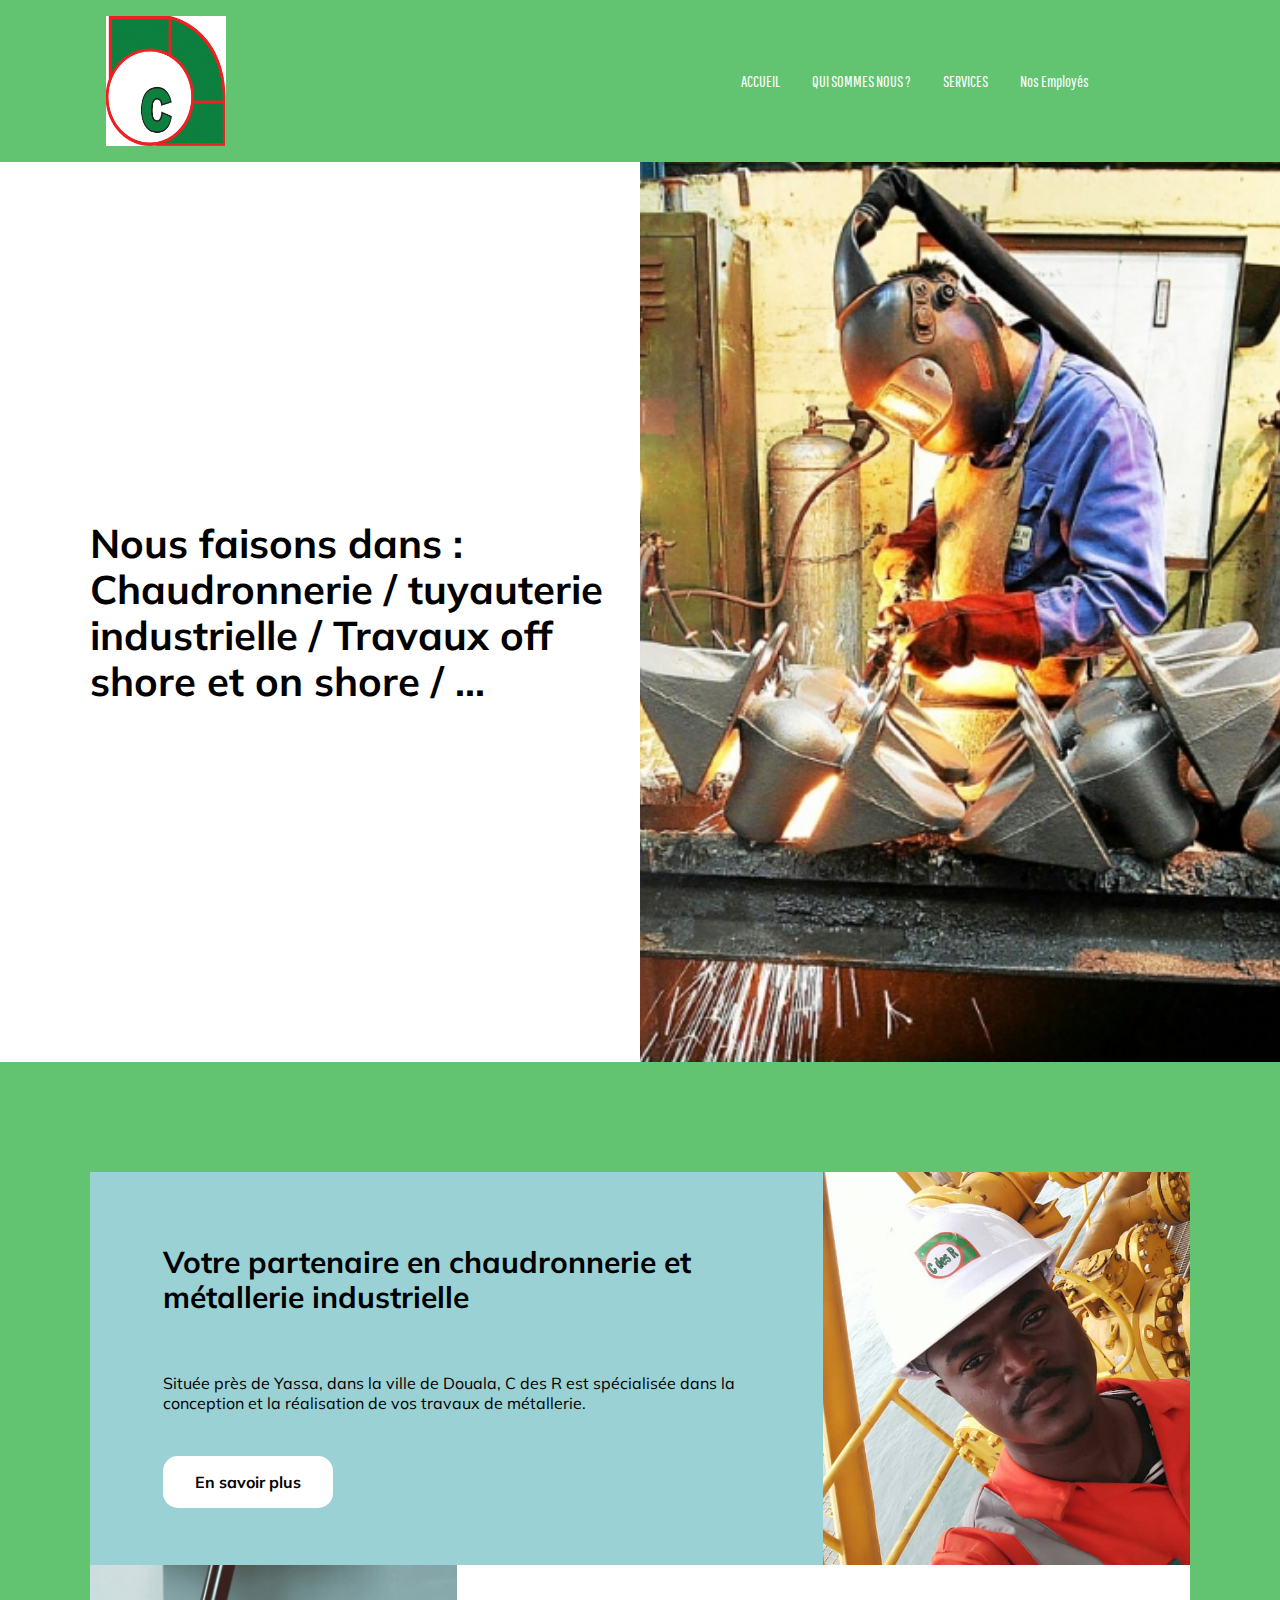
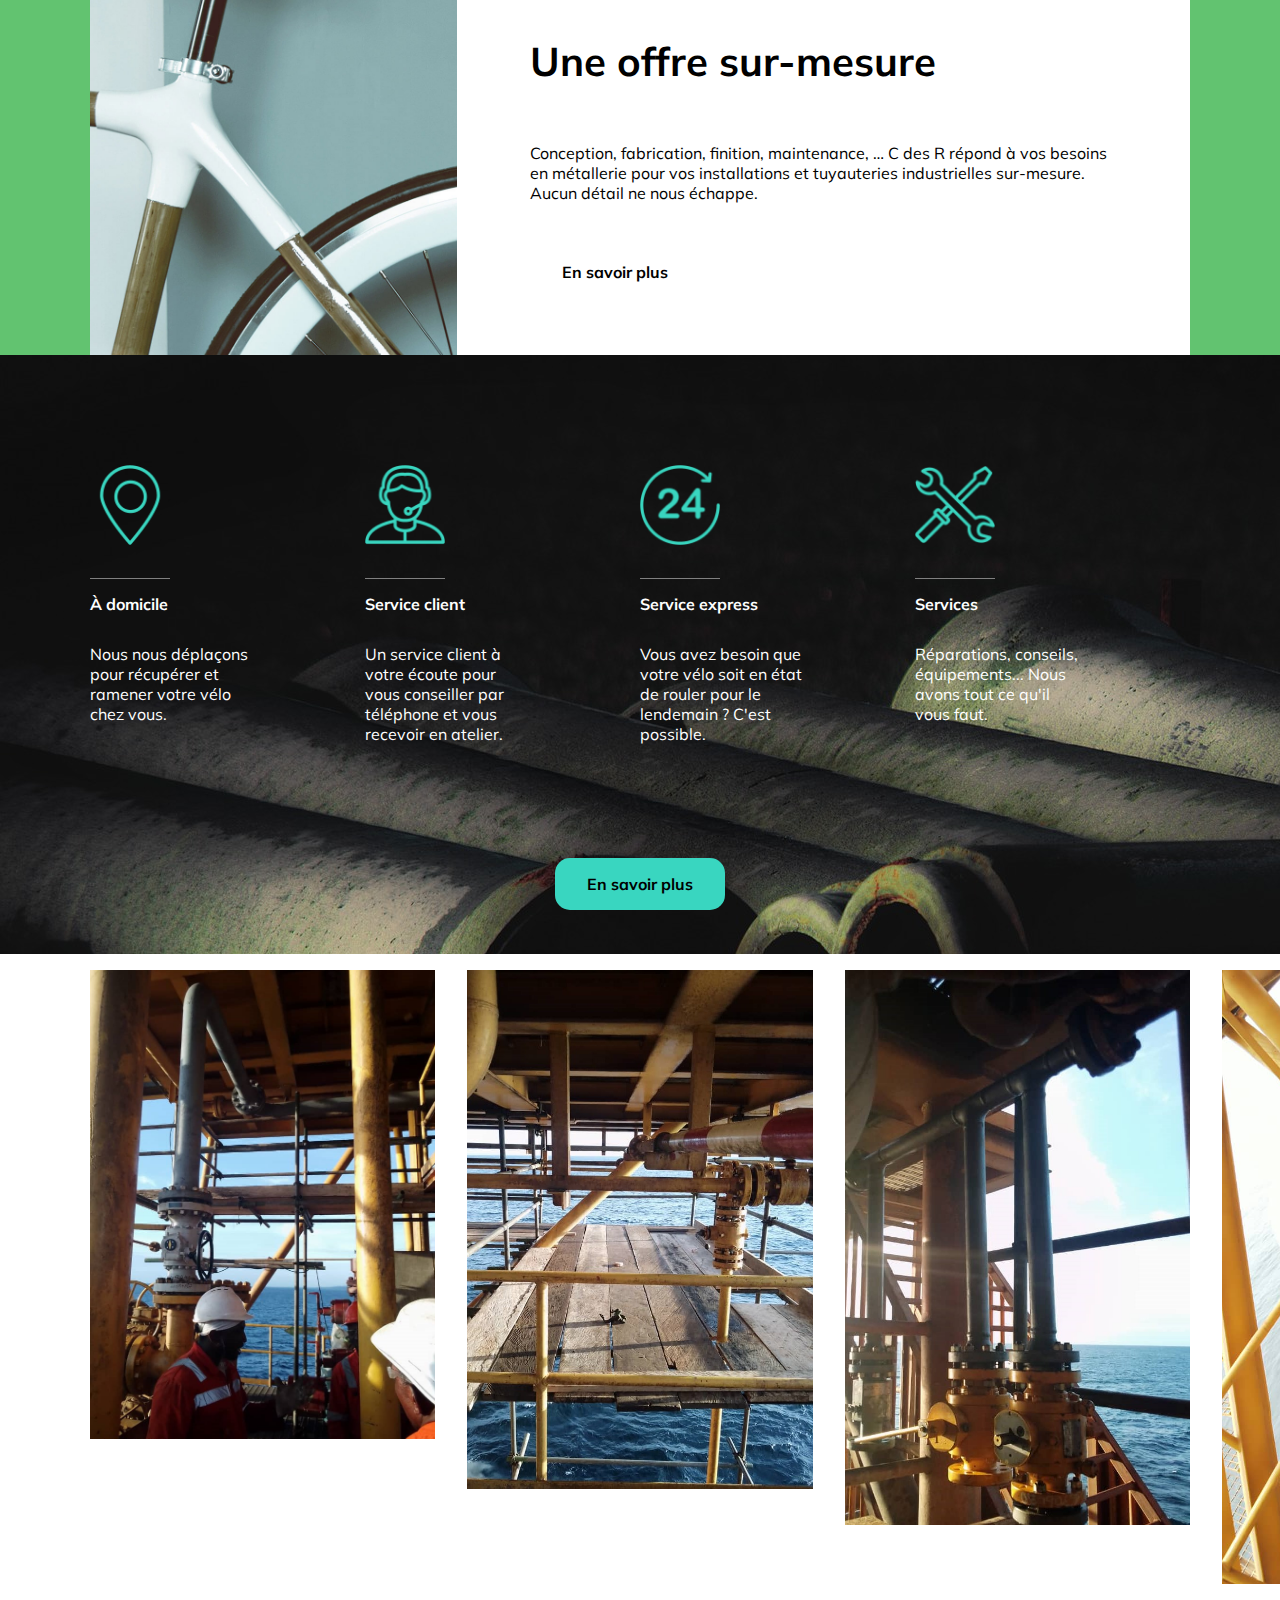
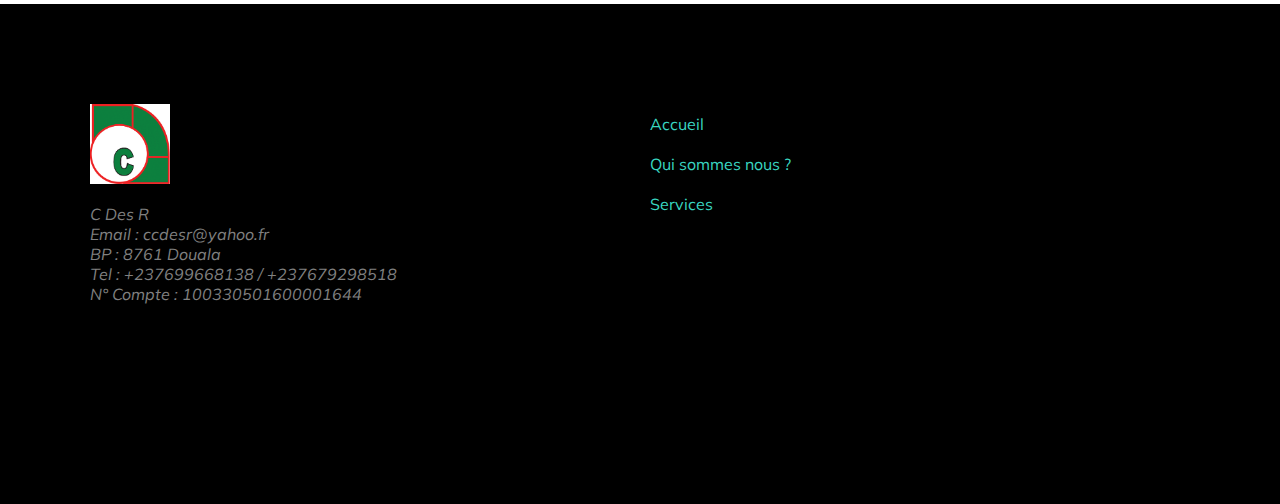
<file: index.html>
<!DOCTYPE html>
<html lang="fr">

<head>
  <meta charset="utf-8" />
  <meta name="viewport" content="width=device.width, initial-scale=1.0" />
  <!---S'adapte à l'écran-->
  <title>CDesR</title>
  <link rel="shortcut icon" type="image/x-icon" href="logo.png"/>
  <link rel="stylesheet" href="style.css" />
  <link href='https://fonts.googleapis.com/css?family=Pathway Gothic One' rel='stylesheet'>
  <link href="https://fonts.googleapis.com/css?family=Muli&display=swap" rel="stylesheet">
</head>

<body>

  <section class="section section--header">
    <header class="header">
      <div class="wrapper">
        <div class="section__logo" href="index.html"><a href="index.html"><img class="logo" src="logo.png" alt="Logo de Be Biker"></a>
        </div>
        <nav class="nav">
          <ul class="nav__list">
            <li class="nav__item">
              <a class="nav__link" href="index.html">ACCUEIL</a>
            </li>
            <li class="nav__item">
              <a class="nav__link" href="about.html">QUI SOMMES NOUS ?</a>
            </li>
            <li class="nav__item">
              <a class="nav__link" href="service.html">SERVICES</a>
            </li>
            <li class="nav__item">
              <a class="nav__link" href="membres.html">Nos Employés</a>
            </li>
          </ul>
        </nav>
      </div>
    </header>
  </section>


  <!--Mettre des noms de classes qui font sens et qui respecte la méthodologie BEM-->
  <section class="section section--home">
    <div class="wrapper">
      <h1 class="section--title"> Nous faisons dans : <br> Chaudronnerie / tuyauterie industrielle / Travaux off shore et on shore / ...</br></h1>
    </div>
  
  </section>


  <!--Seconde partie de l'écran principal, de couleur noire-->

  <section class="section section--alternate2">

    <div class="wrapper">
      <div class="grid grid__premiere"> <!--trouver mieux comme nom-->
        <div class="grid__item grid__item--2-3 grid__bandeau">
          <div class="grid__content">
            <h2 class=grid--title>Votre partenaire en chaudronnerie et métallerie industrielle</h2>
            <p class="grid--paragraph">Située près de Yassa, dans la ville de Douala, C des R est spécialisée dans la conception et la réalisation de vos travaux de métallerie.</p>
              <div class="button--cover"><a class="grid--button" href="about.html">En savoir plus</a></div>
          </div>
        </div>
        <div class="grid__item grid__item--1-3 grid__backgroundBoy"></div>
        <div class="grid__item grid__item--1-3 grid__backgroundBike"></div>
        <div class="grid__item grid__item--2-3 grid__bandeau grid__bandeau--alternate">
          <div class="grid__content">
            <h3 class="grid--title">Une offre sur-mesure</h3>
            <p class="grid--paragraph">Conception, fabrication, finition, maintenance, …
              C des R répond à vos besoins en métallerie pour vos installations et tuyauteries industrielles sur-mesure.
              Aucun détail ne nous échappe.</p>
            <div class="button--cover"><a class="grid--button" href="service.html">En savoir plus</a></div>
          </div>
        </div>
  </section>
  <section class="section section--service">
   
  <div class="wrapper section__homeservice">

  <div class = "section__service">
      <img class="service__image" src="map-marker.png" alt="logo service à domicile (pointeur)">
      <h4 class = service__title>À domicile</h4>
      <p class = service__paragraph>Nous nous déplaçons pour récupérer et ramener votre vélo chez vous.</p>
  </div>
  <div class = "section__service">
      <img class="service__image" src="support.png" alt="logo service support client (téléconseiller)">
      <h4 class = service__title>Service client</h4>
      <p class = service__paragraph>Un service client à votre écoute pour vous conseiller par téléphone et vous recevoir en atelier.</p>
  </div>
  <div class = "section__service">
      <img class="service__image" src="express.png" alt="logo service express (symbole 24H)">
      <h4 class = service__title>Service express</h4>
      <p class = service__paragraph>Vous avez besoin que votre vélo soit en état de rouler pour le lendemain ? C'est possible.</p>
  </div>
  <div class = "section__service">
      <img class="service__image" src="tools.png" alt="logo service réparation (outils)">
      <h4 class = service__title>Services</h4>
      <p class = service__paragraph>Réparations, conseils, équipements... Nous avons tout ce qu'il vous faut.</p>
  </div>

  </div>

  <!--Le bouton en savoir plus après les incones-->
  <div class="section__link button--cover">
    <a href="service.html" class="grid--button">En savoir plus</a>
  </div>
  
</section>

  <!--3eme partie photos avec gouttière-->
<section class = "section section--alternate">
    <div class="wrapper">
        <div class="grid grid--gutters grid--flexcolonne">
          <div class="grid__item grid__item--1-3"><div><img class = "alternate__image" src ="home/home-05.jpg" alt="Image d'une lampe avec inscription Thank You sur un mur"></div></div>
          <div class="grid__item grid__item--1-3"><div><img class = "alternate__image" src ="home/home-06.jpg" alt="Image d'une personne debout à côté de la selle de son vélo"></div></div>
          <div class="grid__item grid__item--1-3"><div><img class = "alternate__image" src ="home/home-07.jpg" alt="Image de l'arrière d'un vélo (selle et roue arrière)"></div></div>
          <div class="grid__item grid__item--1-3"><div><img class = "alternate__image" src ="home/home-08.jpg" alt="Image de l'arrière d'un vélo (selle et roue arrière)"></div></div>
          <!-- ... -->
        </div>
        </div>
</section>


  <!--QUATRIEME PARTIE FOOTER NOIR-->
<div class="section__footer--background">
  <div class="wrapper">
    <footer class="section section__footer">

      <div class="section__item--left">
      <!--Partie de gauche du footer contenant le logo-->
        <img src="logo.png" alt="CdesR">
        <aside>C Des R</aside>
        <aside>Email : ccdesr@yahoo.fr </aside>
        <aside>BP : 8761 Douala</aside>
        <aside>Tel : +237699668138 / +237679298518</aside>
        <aside>N° Compte : 100330501600001644 </aside>
      </div>

      <div class="section__item--right">
      <!--Partie de droite du footer-->
        <nav>
          <a href="index.html">Accueil</a>
          <a href="about.html">Qui sommes nous ?</a>
          <a href="service.html">Services</a>
        </nav>
      </div>
    </footer>
  </div>
</div>

</body>

</html>
</file>
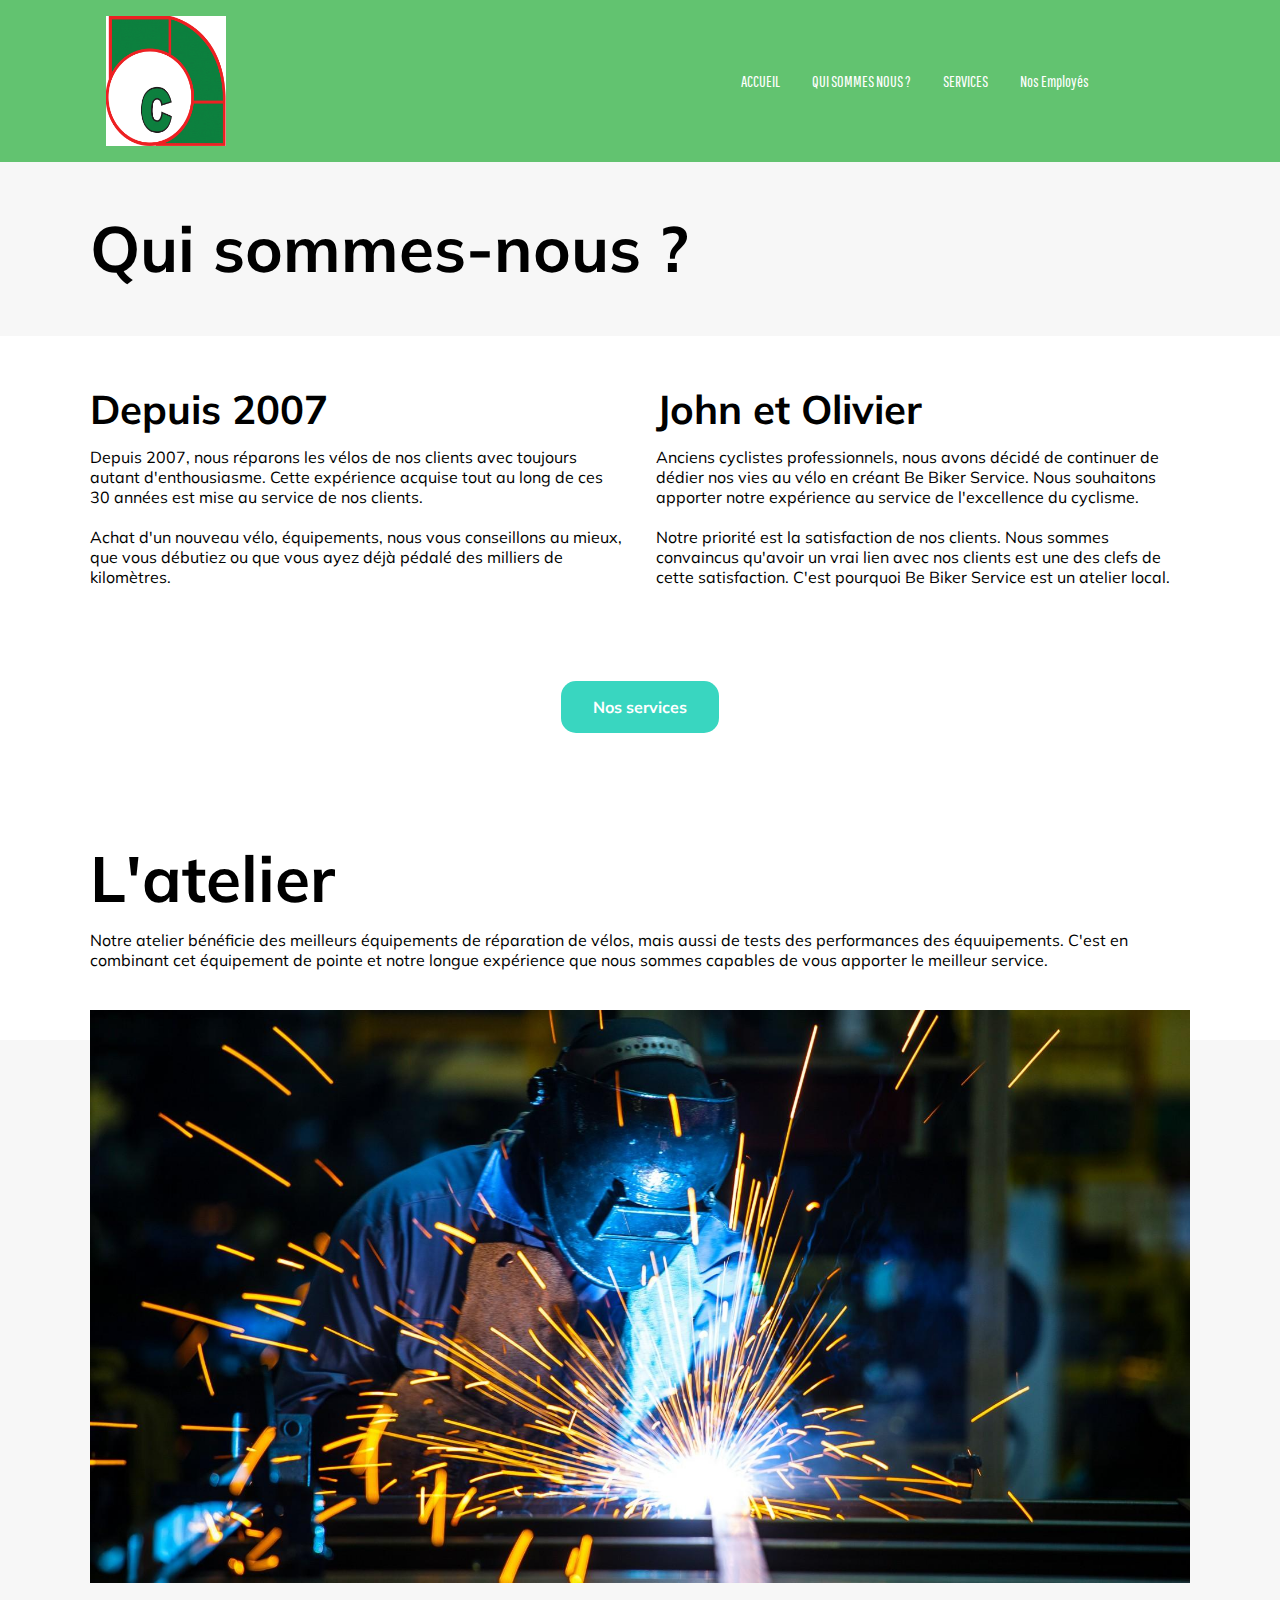
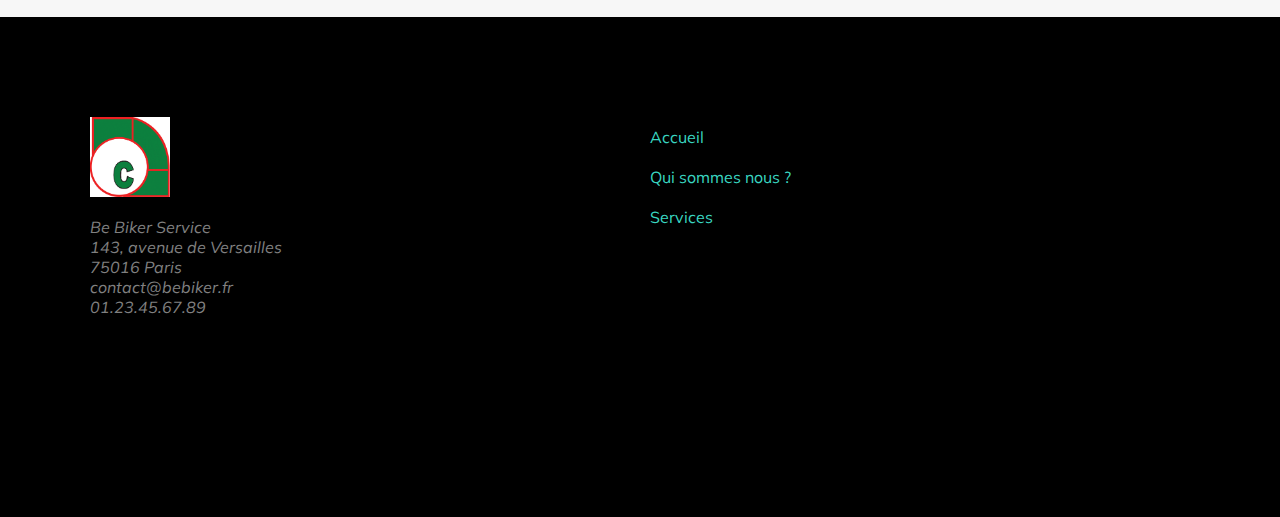
<file: about.html>
<!DOCTYPE html>
<html lang="fr">

<head>
  <meta charset="utf-8" />
  <!--initial scale à vérifier-->
  <meta name="viewport" content="width=device.width, initial-scale=1.0" />
  <!---S'adapte à l'écran-->
  <title>CdesR</title>
  <link rel="shortcut icon" type="image/x-icon" href="logo.png"/>
  <link rel="stylesheet" href="style.css" />
  <link href='https://fonts.googleapis.com/css?family=Pathway Gothic One' rel='stylesheet'>
  <link href="https://fonts.googleapis.com/css?family=Muli&display=swap" rel="stylesheet">
</head>

<body>

  <section class="section section--header">
    <header class="header">
      <div class="wrapper">
        <div class="section__logo" href="index.html"><a href="index.html"><img class="logo" src="logo.png" alt="Logo de Be Biker"></a>
        </div>
        <nav class="nav">
          <ul class="nav__list">
            <li class="nav__item">
              <a class="nav__link" href="index.html">ACCUEIL</a>
            </li>
            <li class="nav__item">
              <a class="nav__link" href="about.html">QUI SOMMES NOUS ?</a>
            </li>
            <li class="nav__item">
              <a class="nav__link" href="service.html">SERVICES</a>
            </li>
            <li class="nav__item">
              <a class="nav__link" href="membres.html">Nos Employés</a>
            </li>
          </ul>
        </nav>
      </div>
    </header>
  </section>



  <section class="section section__entete">
    <div class="wrapper">
          <!--Présentation entete "qui sommes nous ?"-->
          <h1>Qui sommes-nous ?</h1>
    </div>
  </section>

  <div class="wrapper">
  <section class="section section__historique grid__historique--gutters">
      <article class="grid__historique__item--1-2">
          <!--Présentation historique "depuis 1990"-->
          <h3>Depuis 2007</h3>
          <p>Depuis 2007, nous réparons les vélos de nos clients avec toujours autant d'enthousiasme.
          Cette expérience acquise tout au long de ces 30 années est mise au service de nos clients.</p><br>
          <p>Achat d'un nouveau vélo, équipements, nous vous conseillons au mieux, que vous débutiez
          ou que vous ayez déjà pédalé des milliers de kilomètres.</p> 
      </article>
      <article class="grid__historique__item--1-2">
          <!--Présentation des créateur de Be bike-->
          <h3>John et Olivier</h3>
          <p>Anciens cyclistes professionnels, nous avons décidé de continuer de dédier nos vies au vélo
          en créant Be Biker Service. Nous souhaitons apporter notre expérience au service de l'excellence
          du cyclisme.</p><br><!--A moidifer en mettant un .section__item--righttext p{ margin-bottom si preference-->
          <p>Notre priorité est la satisfaction de nos clients. Nous sommes convaincus qu'avoir un vrai lien
          avec nos clients est une des clefs de cette satisfaction. C'est pourquoi Be Biker Service est un
          atelier local.</p>
      </article>
  </section>
</div>
  <!--Lien bouton vert central proposant "nos services"-->
  <div class="section__item--historiquebouton"><a href="service.html">Nos services</a>
  </div>

<section class="section section__atelier">
<div class="wrapper">
  <div class="section__item--text">
    <!--Texte à propos de l'atelier-->
    <h1>L'atelier</h1>
    Notre atelier bénéficie des meilleurs équipements de réparation de vélos, mais aussi de tests des performances
    des équuipements. C'est en combinant cet équipement de pointe et notre longue expérience que nous sommes capables de vous
    apporter le meilleur service.
  </div>
</div>
  <div class="section__item--backgroundcolor">
    <!--Mettre la couleur grise derrière la photo de la roue de vélo-->
    <!--possibilite de mettre -100px -->
    <div class="section__item--roueimage">
      <div class="wrapper">
    <!--Arrière-plan grisâtre derrière la roue de vélo en img-->
      <img src="about/about-01.jpg" alt="Roue de vélo">
    </div>
    </div>
  </div>
</section>



<!--SECTION FOOTER NOIR-->
<div class="section__footer--background">
    <div class="wrapper">
      <footer class="section section__footer">
        
        <div class="section__item--left">
        <!--Partie de gauche du footer contenant le logo-->
          <img src="logo.png" alt="Logo Be Biker">
          <aside>Be Biker Service </aside>
          <aside>143, avenue de Versailles </aside>
          <aside>75016 Paris </aside>
          <aside><a href="mailto:contact@bebiker.fr">contact@bebiker.fr</a></aside>
          <aside>01.23.45.67.89 </aside>
        </div>
  
        <div class="section__item--right">
        <!--Partie de droite du footer-->
          <nav>
            <a href="index.html">Accueil</a>
            <a href="about.html">Qui sommes nous ?</a>
            <a href="service.html">Services</a>
          </nav>
        </div>
      </footer>
    </div>
  </div>


</body>

</html>
</file>
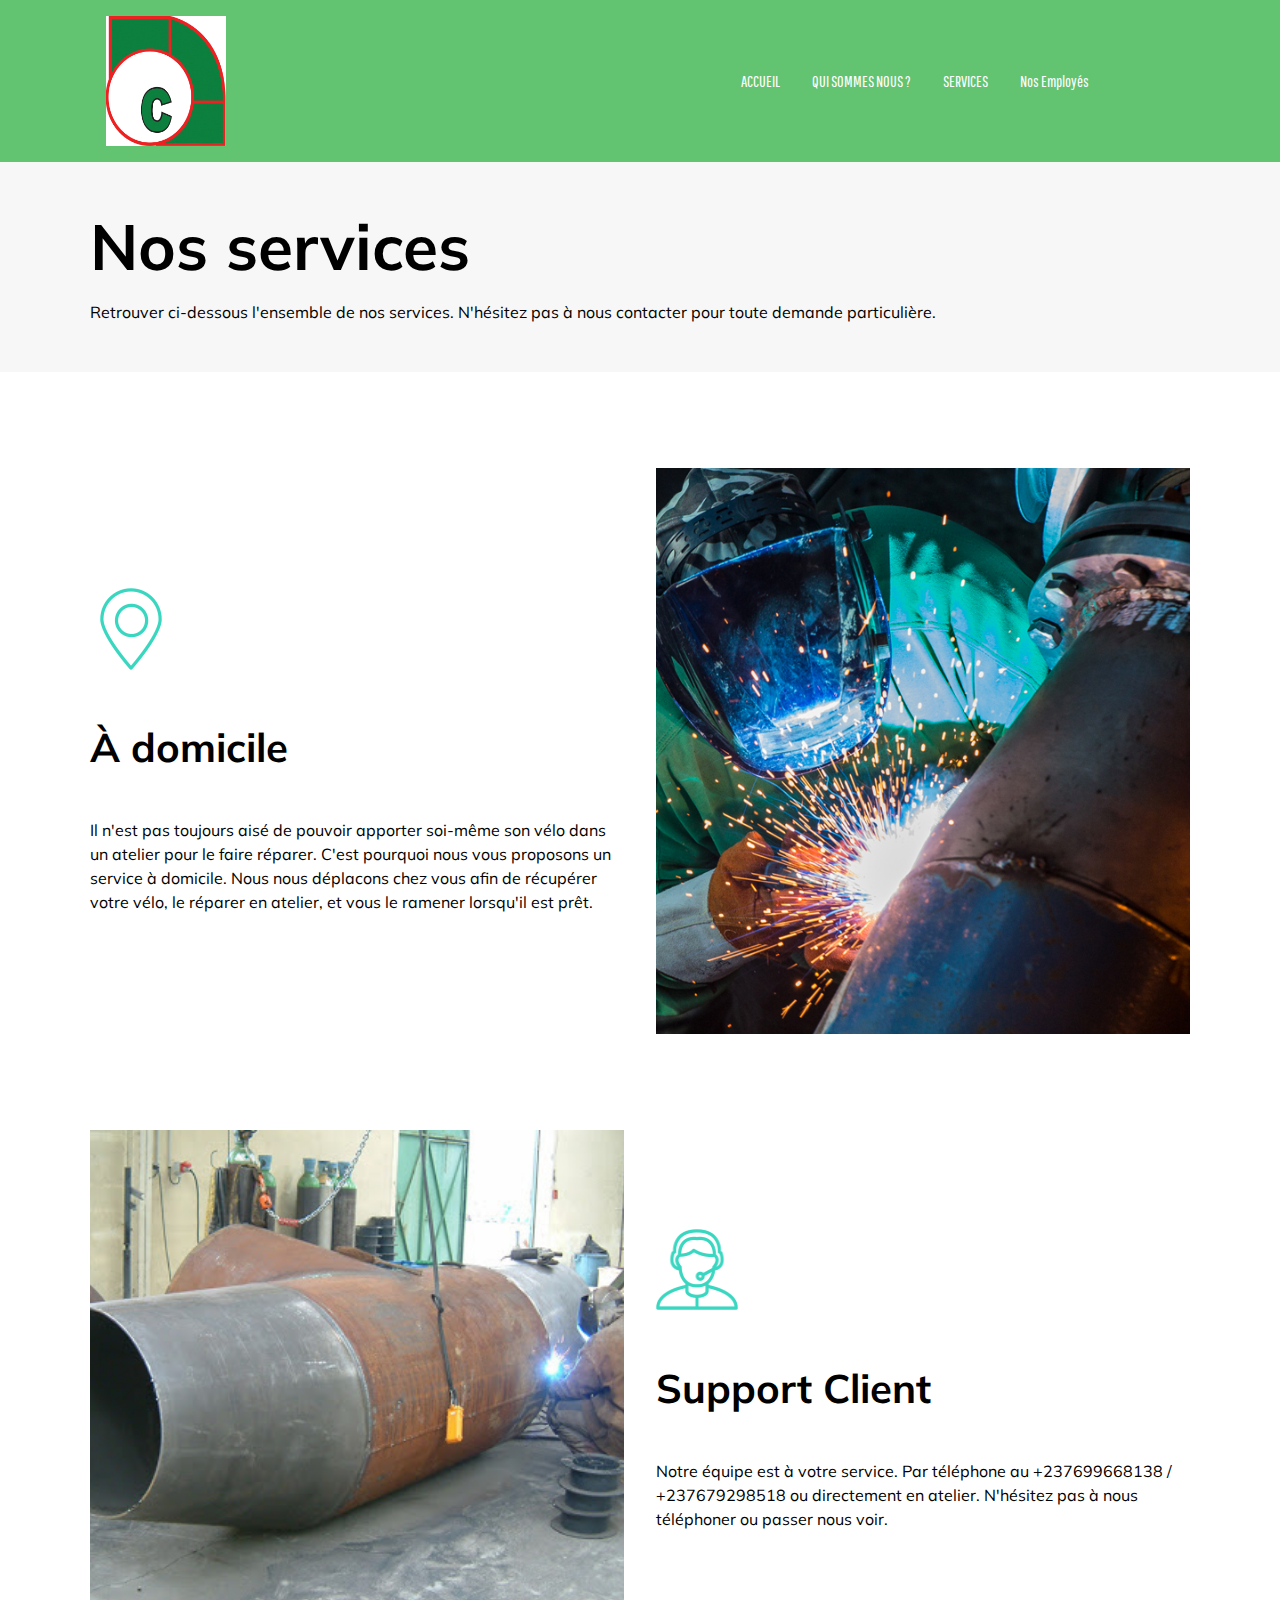
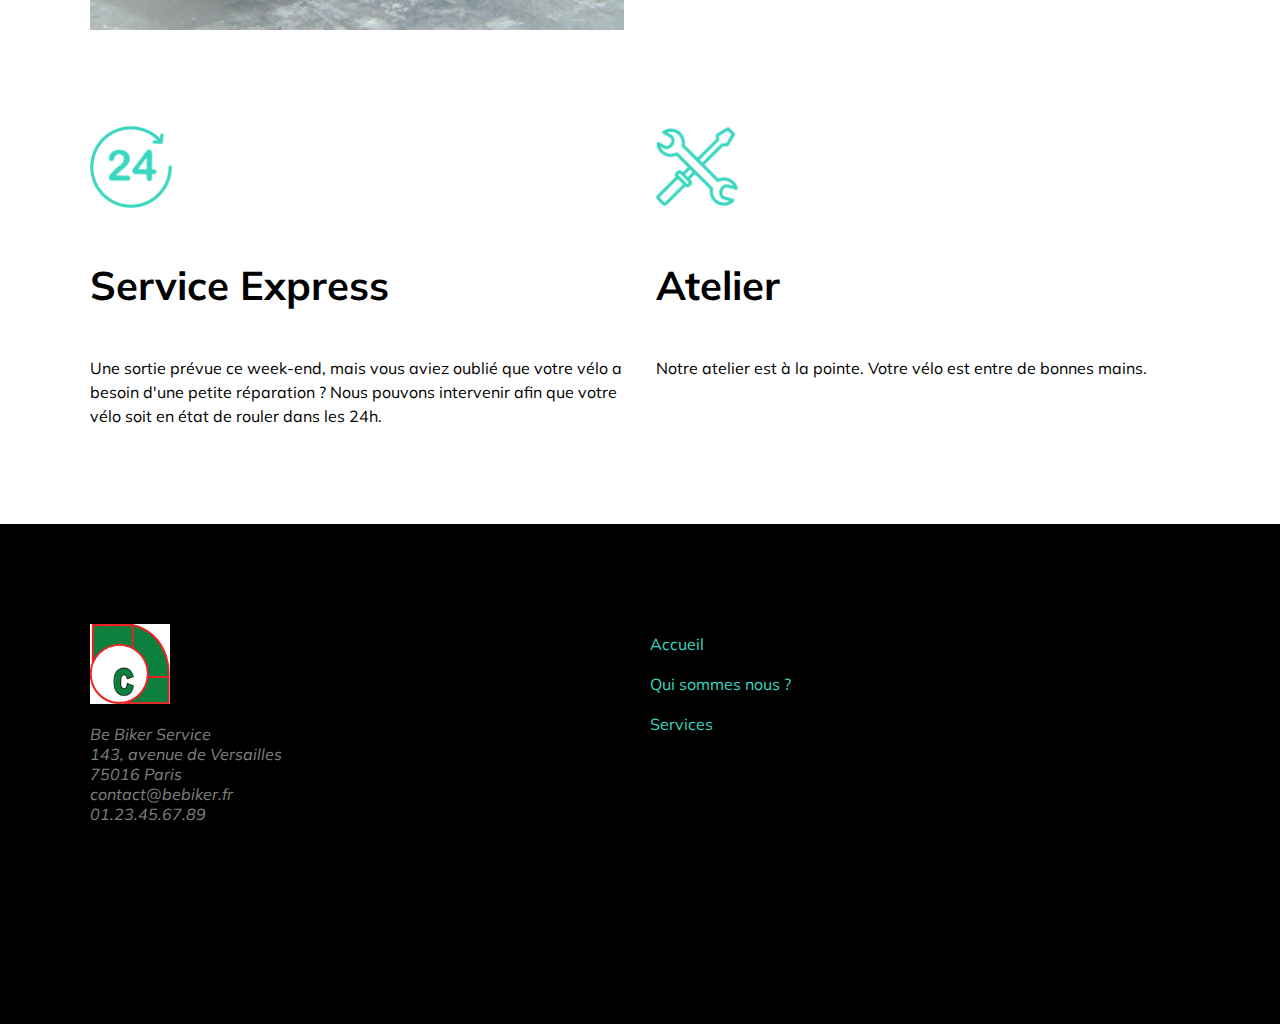
<file: service.html>
<!DOCTYPE html>
<html lang="fr">

	<head>
		<meta charset="utf-8" />
		<meta name="viewport" content="width=device.width, initial-scale=1.0" />
		<!---S'adapte à l'écran-->
		<title>CdesR</title>
		<link rel="shortcut icon" type="image/x-icon" href="logo.png"/>
		<link rel="stylesheet" href="style.css" />
		<link href='https://fonts.googleapis.com/css?family=Pathway Gothic One' rel='stylesheet'>
		<link href="https://fonts.googleapis.com/css?family=Muli&display=swap" rel="stylesheet">
	</head>
<body>

  <!--PREMIERE PARTIE HEADER NOIR-->
  <section class="section section--header">
    <header class="header">
      <div class="wrapper">
        <div class="section__logo" href="index.html"><a href="index.html"><img class="logo" src="logo.png"></a>
        </div>
        <nav class="nav">
          <ul class="nav__list">
            <li class="nav__item">
              <a class="nav__link" href="index.html">ACCUEIL</a>
            </li>
            <li class="nav__item">
              <a class="nav__link" href="about.html">QUI SOMMES NOUS ?</a>
            </li>
            <li class="nav__item">
              <a class="nav__link" href="service.html">SERVICES</a>
			</li>
			<li class="nav__item">
				<a class="nav__link" href="membres.html">Nos Employés</a>
			  </li>
          </ul>
        </nav>
      </div>
    </header>
  </section>


  <!--DEUXIEME PARTIE TITRE-->
		<section class="service service__entete"> <!--"Nos Services" Présentation-->
			<div class = "wrapper">
				<h1>Nos services</h1>
				<p>Retrouver ci-dessous l'ensemble de nos services. N'hésitez pas à nous contacter pour toute demande particulière.</p>
			</div>
		</section>

  <!--TROISIEME PARTIE CONTENU SERVICE SPECIFIQUE-->
		<div class = "wrapper">
			<section class="service__grille service__grille--gouttiere"> <!--Contenu Principal-->

					<!--A domicile et Photo Velo Domicile-->
					<article class="service__cellule service__cellule--texte service__cellule--1-2">
							<div class="service__logo">
								<img src="map-marker.png" alt="logo service à domicile (pointeur)">
							</div>
							<h3 class="service__titre">À domicile</h3>
							<p class="service__description">Il n'est pas toujours aisé de pouvoir apporter soi-même son vélo dans un atelier pour le faire réparer. C'est pourquoi nous vous proposons un service à domicile. Nous nous déplacons chez vous afin de récupérer votre vélo, le réparer en atelier, et vous le ramener lorsqu'il est prêt.
							</p>
					</article>
					<div class="service__cellule service__cellule--photo service__cellule--1-2">
						<div class="service__cellule--photo-BikeRoom">
						<!--DIV avec photo vélo en arrière plan-->
						</div>
					</div>


					<!--Support client et Photo Client-->
					<div class="service__cellule service__cellule--photo service__cellule--1-2">
						<div class="service__cellule--photo-BoyMickey">
							<!--DIV avec photo homme en arrière plan-->
						</div>
					</div>
					<article class="service__cellule service__cellule--texte service__cellule--1-2">
							<div class="service__logo">
								<img src="support.png" alt="logo service support client (téléconseiller)">
							</div>
							<h3 class="service__titre">Support Client</h3>
							<p class="service__description">Notre équipe est à votre service. Par téléphone au +237699668138 / +237679298518 ou directement en atelier. N'hésitez pas à nous téléphoner ou passer nous voir.
							</p>
					</article>


					<!--Service Express et Atelier-->
					<article class="service__cellule service__cellule--texte service__cellule--1-2">
							<div class="service__logo">
								<img src="express.png" alt="logo service express (symbole 24H)">
							</div>
							<h3 class="service__titre">Service Express</h3>
							<p class="service__description">Une sortie prévue ce week-end,
							mais vous aviez oublié que votre vélo a besoin d'une petite réparation ?
							Nous pouvons intervenir afin que votre vélo soit en état de rouler dans les 24h. 
							</p>
					</article>

					<article class="service__cellule service__cellule--texte service__cellule--1-2 service__cellule--texte-texte">
							<div class="cellule__logo">
								<img src="tools.png" alt="logo service réparation (outils)">
							</div>
							<h3  class="service__titre">Atelier</h3>
							<p class="service__description">Notre atelier est à la pointe.
							Votre vélo est entre de bonnes mains.
							</p>
					</article>
			</section>
		</div>


  <!--QUATRIEME PARTIE FOOTER NOIR-->
  <div class="section__footer--background">
		<div class="wrapper">
		  <footer class="section section__footer">
			
			<div class="section__item--left">
			<!--Partie de gauche du footer contenant le logo-->
			  <img src="logo.png" alt="Logo Be Biker">
			  <aside>Be Biker Service </aside>
			  <aside>143, avenue de Versailles </aside>
			  <aside>75016 Paris </aside>
			  <aside><a href="mailto:contact@bebiker.fr">contact@bebiker.fr</a></aside>
			  <aside>01.23.45.67.89 </aside>
			</div>
	  
			<div class="section__item--right">
			<!--Partie de droite du footer-->
			  <nav>
				<a href="index.html">Accueil</a>
				<a href="about.html">Qui sommes nous ?</a>
				<a href="service.html">Services</a>
			  </nav>
			</div>
		  </footer>
		</div>
	  </div>
</body>
</html>
</file>
<file: style.css>
/*Pour que l'ensemble du document partent à "0" sans marge ni padding*/
/*Elements de définition pour l'ensemble du site*/
*{
    margin:0;
    padding:0;
}
h1{
    font-size: 64px;
    font-weight: bold;
    line-height: 1.15;
    font-family: 'Muli', sans-serif;
}
h2{
    font-size: 30px;
    font-weight: bold;
    line-height: 1.15;
    font-family: 'Muli', sans-serif;
}
h2 + p{
    padding-top:16px;
    padding-bottom:16px;
}
h3{
    font-size: 40px;
    font-weight: bold;
    line-height: 1.15;
    font-family: 'Muli', sans-serif;
}
h4{
    padding-top:26px;
    padding-bottom:16px;
}
hr {
    color:darkgrey;
    width :35%;
}

h5{
    font-weight: bold;
    line-height: 1.15;
    font-family: 'Muli', sans-serif;
}

/*##################
####################
####################
WRAPPER*/
.wrapper {
    width: 90%;
    max-width: 1100px;
    margin: 0 auto;
  }





/*#########################
###########################
###########################*/
/*HEADER - MENU DU SITE */

.header{
    background-color:rgb(98, 195, 112);
    font-family: 'Pathway Gothic One', sans-serif;    
}

.header .wrapper {
    display: flex;
    align-items: center;
  }
/*faire partir en colonne l'ensemble du header pour les mobiles*/
  @media screen and (max-width:689px){
    .header .wrapper{
        display:flex;
        flex-direction:column;
    }
}


.logo{
    padding: 16px;
    display: block;
    width: 120px;
    height: 130px;
}



.nav{
    display: flex;
    flex-basis: 50%;
    justify-content: center;
}


.section__logo{
    display: flex;
    flex-basis:50%;
}

/*Class contenant les liens de navigation principaux*/
.nav__list{
    margin: 0;
    padding: 0;
    display: flex;
    list-style: none;
    align-items: center;
    
}
/*Faire partir en colonne les liens de navigations pour les mobiles*/
@media screen and (max-width:689px){
    .nav__list{
        display:flex;
        flex-direction:column;
        white-space: nowrap;
    }
}


/*Class pour mise en forme des liens de navigation principaux*/
.nav__item{
   flex-shrink: 0;
   flex-wrap: nowrap;
}
/*Créer un petit espacement entre les liens de navigation lorsqu'ils sont en colonne pour
version mobile*/
@media screen and (max-width:689px){
    .nav__item{
        padding-top:10px;
        padding-bottom:10px;
    }
}

/*Mise en forme des liens de navigation principaux*/
.nav__item:hover{
    background-color:#232425;
    /*55px sur le top/bottom et 20px sur le left/right*/
    padding-top:22%;
    padding-bottom:22%;

}
@media screen and (max-width:689px){
    .nav__item:hover{
        background-color:#232425;
        padding-top:10px;
        padding-bottom:10px;
        padding-left: 100%;
        padding-right:100%;
    }
}

.nav__link {
    padding: 24px 16px;
    font-weight: 500;
    color: white;
    text-decoration: none;
  }



  .nav__link:hover,
  .nav__link:focus {
    color: rgba(255, 255, 255, 0.7);
  }
  
  .nav__link--current {
    color: rgba(255, 255, 255, 0.85);
  }
  




/*######################
########################
########################*/
/*FOOTER DU SITE*/
.section__footer--background{
    background-color:black;
    width:100%;
}

.section__footer{
    height:500px;
    display: flex;
    box-sizing:border-box;
    flex-direction:row;
}
/*Mettre en colonne le footer en version mobile*/
@media screen and (max-width:689px){
    .section__footer{
        display:flex;
        flex-direction:column;
    }
}
.section__footer .section__item--left{
    flex-basis:50%;
    padding-top:100px;
    color:grey;
    font-style:italic;
    /*text-decoration:none;*/
}
/*L'email est mis sous forme de lien "mailto", je retire la décoration
et lui met une couleur grise comme le reste du footer*/
.section__item--left a{
    text-decoration:none;
    color:grey;
}
.section__footer .section__item--right{
    flex-basis:50%;
    padding-top:100px;
}
@media screen and (max-width:689px){
    .section__footer .section__item--right{
        padding-top:5%;
    }
}
.section__footer .section__item--right a{
    text-decoration: none;
    padding:10px 10px;
    color:#39d6c0
}

@media screen and (max-width:689px){
    .section__footer .section__item--right a{
    padding-bottom:15px;
    }
}
.section__footer .section__item--right a:hover{
    color: #03a48f;
}

.section__item--left img{
    width: 80px;
    height: 80px;
}








/*###################################
#####################################
#####################################*/
/*CORPS DE LA PREMIERE PAGE DU SITE*/

/*PREMIERE PARTIE DU ALTERNATE SECTION PAGE PREMIERE*/

.section{
    font-family: 'Muli', sans-serif;
}

.section--alternate{
    background-color: white;
}

.section--home{
    background-image:
    linear-gradient(to right, #fff 0%, #fff 50%, rgba(255,255,255,0) 50%),
    url(home/home-01.jpg);
    background-size: cover; 
    display: flex;
    padding: 0;
    height: 100vh;
}

/*recentre la photo du vélo lorsqu'on passe en mode tablette*/
@media screen and (max-width:789px){
    .section--home{
        background-position:center;
    }
}

.section--home .wrapper{
    display: flex;
    align-items: center;
}
.section--home .section--title{
    font-size:40px;
    width: 50%;
}

.section__item--right nav{
display: flex;
flex-direction: column;

}
.section__item--left img{
    padding-bottom: 16px;
}
/*gradient vers le bas pour mettre en colonne le vélo et le texte "nous aimons le vélo"*/
@media screen and (max-width:689px){
    .section--home{
    background-image:
    linear-gradient(to bottom, #fff 0%, #fff 60%, rgba(255,255,255,0) 60%),
    url(home/home-01.jpg);
    background-size: cover; 
    display: flex;
    padding: 0;
    height: 100vh;
    flex-direction:column;
    }
    .section--home .section--title{
    text-align:center;
    padding-top:15%;
    width:100%;
    }
}

/*DEUXIEME PARTIE DE LA PREMIERE PAGE*/
/*Début de la section avec le fond noir + vélo, ici fond d'écran etc*/
.section--alternate2{
    display: flex;
    flex-direction: column;
    background-position: bottom;
    background-size:contain;
    background-repeat:no-repeat;
    background-color: rgb(98, 195, 112);
}
/*Partie GLOBALE image avec "Nous aimons le vélo"*/
.grid {
  /* Étape 2 : on utilise flexbox pour afficher nos grids */
  display: flex;
  margin-top:10%;

  /* Étape 4 : on fait en sorte que les éléments qui dépassent du container passent à la ligne */
  flex-wrap: wrap;
}
@media screen and (max-width:689px){
    .grid__premiere{
        display:block;
    }
}


.grid__item {
  /* Étape 3 : on empêche les items de rétrécir et de grossir automatiquement */
  flex-shrink: 0;
  flex-grow: 0;
}


/* Étape 5 : variantes 100%, 1/3, 2/3 et 1/4 des items */

.grid__backgroundBoy{
    background-image: url(home/home-02.jpg);
    background-size:cover;
    background-position: center;
}
.grid__backgroundBike{
    background-image: url(home/home-03.jpg);
    background-size:cover;
    background-position: center;
}
/*en version mobile la photo de l'homme et celle du vélo disparaissent,
je fais disparaitre les div*/
@media screen and (max-width:689px){
    .grid__backgroundBoy, .grid__backgroundBike{
        display:none;
    }
}

.grid__item--1-3 {
  flex-basis: calc(100% / 3);
}
.grid__item--1-4 {
    flex-basis: calc(100% / 4);
  }
  
.grid__item--2-3 {
  flex-basis: calc(2 * 100% / 3);
}
.grid__bandeau .grid__content{
    padding:10%;
}
.grid--paragraph{
    padding-top:10%;
    padding-bottom:10%;
}
/* Étape 6 : ajout de gouttières */
.grid--gutters {
  margin: 0 -16px;
  flex-wrap: nowrap;
  padding-top: 16px;
  padding-bottom:16px;
}

.grid--gutters .grid__item {
  padding: 0 16px;
  box-sizing: border-box;
}
.grid__bandeau{
    background-color:rgb(154, 209, 212);
}
.grid__bandeau--alternate{
    background-color: white;

}
.grid--button{ 
    background-color: white;
    color: black;
    font-weight: bold;
    text-decoration: none;
    padding: 16px 32px;
    border-radius:15px;
}

.button--cover a:hover{
        color: white;
        background-color:#03a48f;
}

.section--service{
    background-image: url(home/home-04.jpg);
    }

/*Du fait de l'augmentation de la hauteur de la DIV en format tablet et mobile
j'impose à l'image en background d'être "en bas" et je mets un fond noir supplémentaire*/
@media screen and (max-width:789px){
    .section--service{
        background-position:bottom;
        background-repeat:no-repeat;
        background-color:black;
        }
    }


.alternate__image{
    max-width: 100%;
    height: auto;
}
.section--service .wrapper{
    display: flex;
}
.section__service{
    flex-basis: 25%;
    display: flex;
    flex-direction: column;
    padding-right:10%;
    padding-top:10%;
    padding-bottom:10%;
}
/*passage en mode tablet, les icones occupent deux lignes 2x2
Les icones restent sur la gauche comme sur le modèle /!\
(équivalent de section--service/wrapper)*/
@media screen and (max-width:789px){
    .section__homeservice{
        padding-bottom:60px;
        padding-top:60px;
        display: flex;
        flex-wrap:wrap;
        flex-direction: row;
    }
}
/*passage en mode mobile les icones en bas de la première page
Les icones sont en colonne collées sur la gauche comme sur le modèle /!\
(équivalent de section--service/wrapper)*/
@media screen and (max-width:689px){
    .section__homeservice{
        padding-bottom:60px;
        padding-top:60px;
        display: flex;
        flex-direction: column;
    }
}


.service__image{
    padding-bottom: 20% ;
    border-bottom:gray solid 1px;
    max-width: 80px;
}
/*Lorsqu'on passe en mode tablette (etc), les div changent de taille, 
les images ont une taille définie à partir de la div, ce qui pose problème*/
@media screen and (max-width:689px){
    .section__homeservice .service__image{
        max-width:80px;
        padding-bottom:10%;
    }
}
.service__title,.service__paragraph{
    padding-top:15px;
    padding-bottom: 15px;
    color:white;
}

.section__img{
    display:flex;
    flex-basis:30%;
}


.section__link{
    text-align: center;
    padding-top:5px;
    padding-bottom:60px;
}
.section__link .grid--button{
    background-color: #39d6c0;
    color: black;
    font-weight: bold;
    text-decoration: none;
    padding: 16px 32px;
    border-radius:15px;
}
/*Mettre en version mobile les images du bas de la première page en colonne*/
@media screen and (max-width:689px){
    .grid--flexcolonne{
        flex-wrap:wrap;
        display:flex;
        flex-direction:column;
    }
}
@media screen and (max-width:689px){
    .grid--flexcolonne .alternate__image{
        margin-top:16px;
    }
}











/*"############################
###############################
###############################*/
/*DEUXIEME PAGE - ABOUT*/


/*L'entete "qui sommes-nous?"*/
.section__entete{
    background-color:#f7f7f7;
    padding-top:50px;
    padding-bottom:50px;
}

/*Présentation de l'histoire de l'entreprise et des deux créateurs*/
.section__historique{
    display:flex;
    flex-direction:row;
}
/*espace sous les titre*/
.section__historique h3{
    margin-bottom:15px;
}
/*fais passer les articles l'un en dessous des autres en version mobile*/
@media screen and (max-width:689px){
    .section__historique{
        display:flex;
        flex-direction:column;
    }
}

/*Permet de créer les deux zones de texte de l'historique
et de les séparer par un padding de 16 pixels*/
.grid__historique--gutters{
    margin:15px -16px;
}
.grid__historique--gutters .grid__historique__item--1-2{
    padding:35px 16px;
    box-sizing:border-box;
}
.grid__historique__item--1-2{
    flex-basis:50%;
}

/*Bouton "Nos sorvices"*/
.section__item--historiquebouton{
    text-align:center;
    font-family: 'Muli', sans-serif;
    margin-top:75px;
    margin-bottom:125px;
    
}
.section__item--historiquebouton a:hover{
    color: white;
    background-color:#03a48f;
}
.section__item--historiquebouton a{
    background-color: #39d6c0;
    color: white;
    font-weight: bold;
    text-decoration: none;
    padding: 16px 32px;
    border-radius:15px;
}

/*Dernière partie avec la présentation de l'atelier
Un texte, avec une image de roue et un arrière-plan légèrement grisé, y compris hors wrapper*/
.section__atelier .section__item--text{
    padding-bottom:30px;
    margin-bottom:40px;
}
/*espace sous les titre, potentiellement le mettre sur tous les h1 ? à voir */
.section__atelier .section__item--text h1{
    padding-bottom:15px;
}

.section__atelier .section__item--roueimage img{
    max-width: 100%;
    margin-top:-30px;
    margin-bottom:30px;
}
/*background grisé en dehors du wrapper*/
.section__item--backgroundcolor{
    background-color:#f7f7f7;
}







/*####################
######################
######################*/
/*PAGE DES SERVICES*/

/* ****************** PAGE SERVICE ****************** */
/*https://css-tricks.com/snippets/css/a-guide-to-flexbox/*/

.service{  
    font-family: 'Muli', sans-serif;
    line-height: 1.5;
    font-size: 16px;
}

/* Partie ENTETE */
.service__entete{
    background-color:#f7f7f7;
}
.service__entete h1{
    padding-top:48px;
    padding-bottom: 16px;
}
.service__entete p{
    padding-bottom: 48px;
}

/* Partie CONTENUE */
/*grille*/
.service__grille{
    display: flex;
    flex-wrap: wrap;
    flex-direction: row;
	justify-content: center;
    align-items: center;
    padding-top: 48px;
    padding-bottom: 48px;

}
.service__cellule {
    flex-shrink: 0;
    flex-grow: 0;
    margin-top: 48px;
    margin-bottom: 48px;
} 

/*grille repartition*/
.service__cellule--1-1 {
    flex-basis: calc(100%);
}
.service__cellule--1-2 {
    flex-basis: calc(100%/2);
}

/*grille cellule texte*/
.service__cellule--texte {
	font-family: 'Muli', sans-serif;
    line-height: 1.5;
    font-size: 16px;
}

.service__cellule--texte-texte {
	align-self : flex-start;
}

.service__titre{
    padding-top:48px;
    padding-bottom: 48px;
}

/*grille cellule photo*/

.service__photo{
    max-width: 100%;
    height: auto;
}

.service__cellule--photo-BikeRoom{
    background-image: url(services/services-01.jpg);
    height:566px;
	background-size:cover;
    background-position: center;
	background-repeat: repeat;
	/*background-attachment: fixed;*/
	background-size: cover;
}
.service__cellule--photo-BoyMickey{
    background-image: url(services/services-02.jpg);
    height:500px;
	background-size:cover;
    background-position: center;
	background-repeat: repeat;
	/*background-attachment: fixed;*/
	background-size: cover;
}

/*grille  gouttiere*/
/*  normale (`16px`)
    large (`48px`)  */
.service__grille--gouttiere{
    margin: 0 -16px;
}

.service__grille--gouttiere .service__cellule{
	padding: 0 16px;
	box-sizing: border-box;
}

/*media query*/
@media screen and (max-width:689px){
    .service__cellule--photo{
        display :none;
    }
    .service__cellule--1-2{
    	flex-basis: calc(100%);
    }
}
</file>
